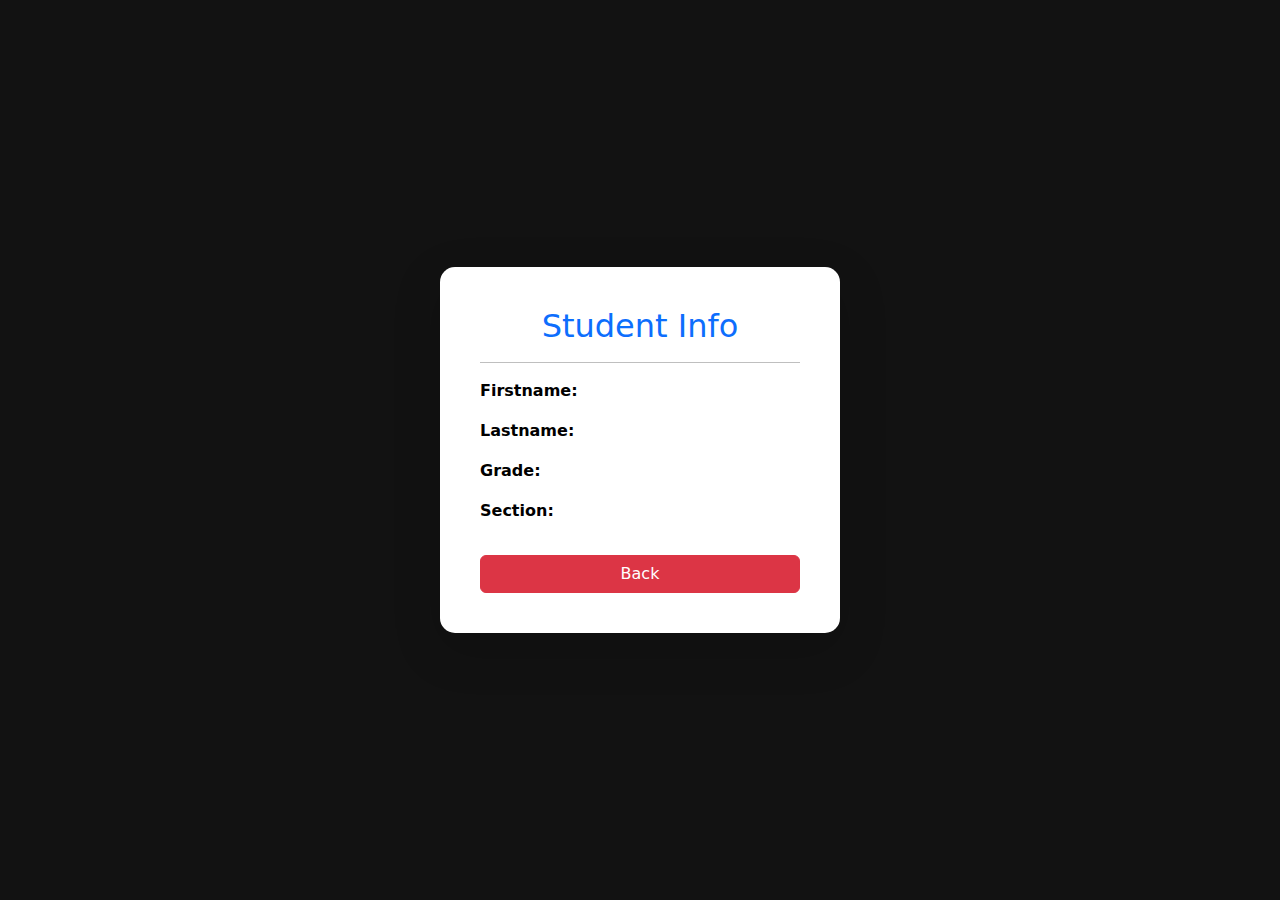
<file: display.html>
<!DOCTYPE html>
<html lang="en">
<head>
    <link href="https://cdn.jsdelivr.net/npm/bootstrap@5.3.0/dist/css/bootstrap.min.css" rel="stylesheet">
      <link rel="icon" type="image/png" href="rrrr.jpg">
    <style>
        body { background: #121212; color: white; display: flex; align-items: center; height: 100vh; }
        .info-card { background: white; color: black; padding: 40px; border-radius: 15px; margin: auto; width: 400px; }
    </style>
</head>
<body>
    <div class="info-card shadow-lg">
        <h2 class="text-center text-primary">Student Info</h2>
        <hr>
        <p><strong>Firstname:</strong> <span id="outFname"></span></p>
        <p><strong>Lastname:</strong> <span id="outLname"></span></p>
        <p><strong>Grade:</strong> <span id="outGrade"></span></p>
        <p><strong>Section:</strong> <span id="outSec"></span></p>
        
        <button class="btn btn-danger w-100 mt-3" onclick="window.location.href='login3.html'">Back</button>
    </div>
    
    <script>
        let data = localStorage.getItem("studentData");
        if (data) {
            let info = JSON.parse(data);
            document.getElementById("outFname").innerText = info.fname;
            document.getElementById("outLname").innerText = info.lname;
            document.getElementById("outGrade").innerText = info.grade;
            document.getElementById("outSec").innerText = info.section;
        }
        function togglePass() {
    // Kuhaon ang duha ka password fields
    let p1 = document.getElementById("p1");
    let p2 = document.getElementById("p2");
    let check = document.getElementById("showPass");

    // I-check kung naka-check ang box
    if (check.checked) {
        p1.type = "text";
        p2.type = "text";
    } else {
        p1.type = "password";
        p2.type = "password";
    }
}
    </script>
</body>

</html>
</file>
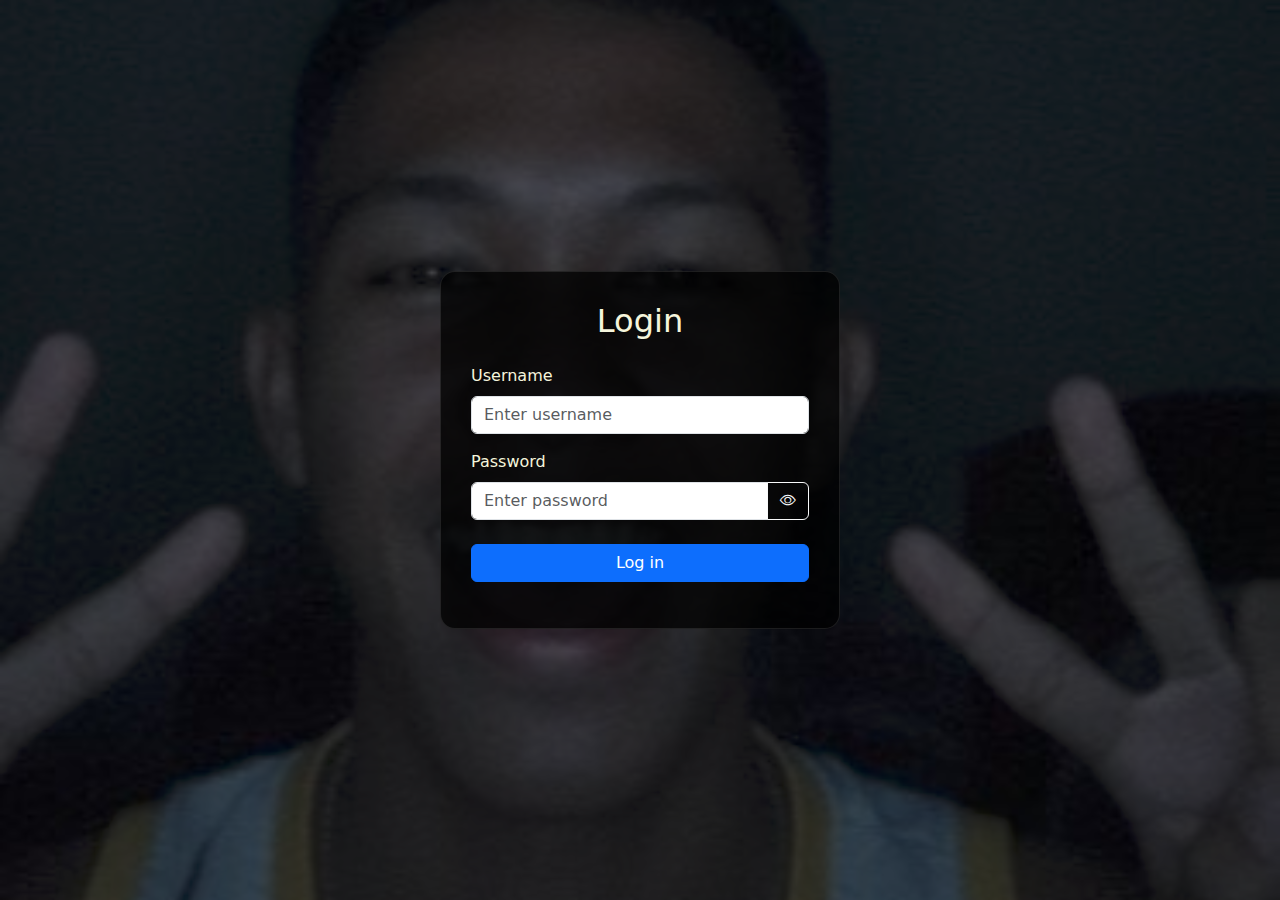
<file: login2.html>
<!DOCTYPE html>
<html lang="en">
<head>
    <meta charset="UTF-8">
    <meta name="viewport" content="width=device-width, initial-scale=1.0">
    <title>Bootstrap Login with Eye Icon</title>
    <link href="https://cdn.jsdelivr.net/npm/bootstrap@5.3.0/dist/css/bootstrap.min.css" rel="stylesheet">
    <link rel="stylesheet" href="https://cdn.jsdelivr.net/npm/bootstrap-icons@1.11.1/font/bootstrap-icons.css">
      <link rel="icon" type="image/png" href="rrrr.jpg">
    <style>
        body {
            background-image: url('gggg.jpg');
            background-repeat: no-repeat;
            background-size: cover;
            background-position: center;
            background-attachment: fixed;
            background-color: rgba(23, 23, 23, 0.6);
            background-blend-mode: darken;
            height: 100vh;
            display: flex;
            align-items: center;
            justify-content: center;
            color: beige;
        }
        .login-card {
            background: rgba(0, 0, 0, 0.75);
            padding: 30px;
            border-radius: 15px;
            width: 100%;
            max-width: 400px;
            border: 1px solid rgba(255, 255, 255, 0.1);
        }
    </style>
</head>
<body>

    <div class="login-card text-center">
        <h2 class="mb-4">Login</h2>
        
        <div class="mb-3 text-start">
            <label class="form-label">Username</label>
            <input type="text" class="form-control" id="userInput" placeholder="Enter username">
        </div>

        <div class="mb-4 text-start">
            <label class="form-label">Password</label>
            <div class="input-group">
                <input type="password" class="form-control" id="passInput" placeholder="Enter password">
                <button class="btn btn-outline-light" type="button" id="togglePass" onclick="ipakitaPass()">
                    <i id="eyeIcon" class="bi bi-eye"></i>
                </button>
            </div>
        </div>

        <button class="btn btn-primary w-100" onclick="kuhavalue()">Log in</button>
        <p id="display" class="mt-3"></p>
    </div>

    <script>
        function ipakitaPass() {
            let passInput = document.getElementById("passInput");
            let eyeIcon = document.getElementById("eyeIcon");

            if (passInput.type === "password") {
                passInput.type = "text";
                eyeIcon.classList.remove("bi-eye");
                eyeIcon.classList.add("bi-eye-slash");
            } else {
                passInput.type = "password";
                eyeIcon.classList.remove("bi-eye-slash");
                eyeIcon.classList.add("bi-eye");
            }
        }

        function kuhavalue() {
            // Gikuha ang value gikan sa inputs
            let user = document.getElementById("userInput").value;
            let pass = document.getElementById("passInput").value;
            let display = document.getElementById("display");

            // Pag-check kung sakto ba ang credentials
            if(user === "egonia" && pass === "0816") {
                display.innerText = "Welcome, Master Egonia!";
                display.className = "mt-3 text-success fw-bold"; // Mahimong Green kung sakto
            } else {
                display.innerText = "Sayop nga Username o Password!";
                display.className = "mt-3 text-danger fw-bold"; // Mahimong Pula kung sayop
            }
        }
    </script>
</body>

</html>
</file>
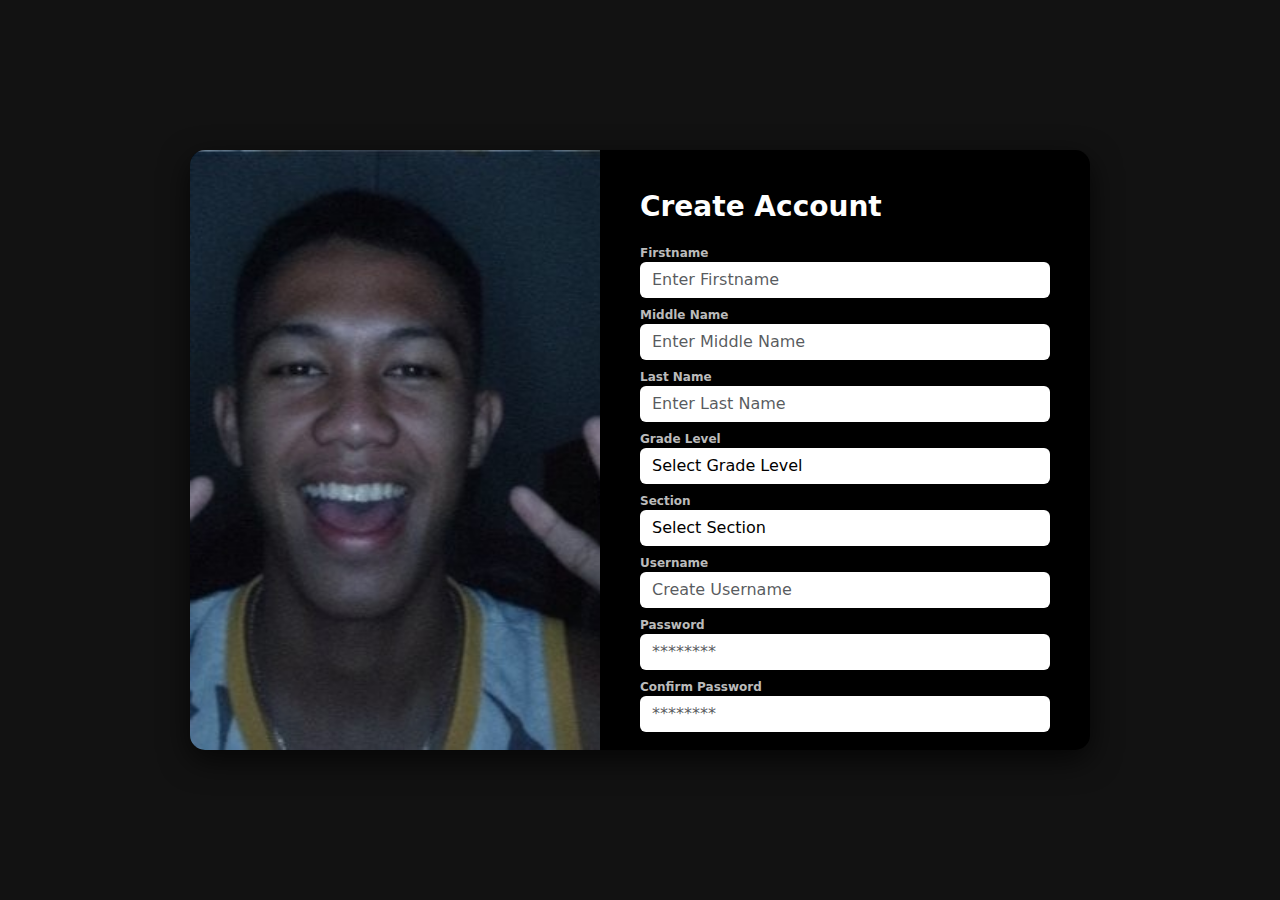
<file: login3.html>
<!DOCTYPE html>
<html lang="en">
<head>
    <meta charset="UTF-8">
    <meta name="viewport" content="width=device-width, initial-scale=1.0">
    <title>Create Account</title>
    <link href="https://cdn.jsdelivr.net/npm/bootstrap@5.3.0/dist/css/bootstrap.min.css" rel="stylesheet">
      <link rel="icon" type="image/png" href="rrrr.jpg">
    <style>
        body {
            background-color: #121212;
            color: white;
            height: 100vh;
            margin: 0;
            display: flex;
            align-items: center;
            justify-content: center;
        }
        .main-container {
            display: flex;
            width: 90%;
            max-width: 900px;
            height: 600px;
            background: #000;
            border-radius: 15px;
            overflow: hidden;
            box-shadow: 0 10px 30px rgba(0,0,0,0.7);
        }
        /* KINI ANG PARA SA PIC SA KILID */
        .image-side {
            flex: 1;
            background-image: url('gggg.jpg'); /* Siguroha nga husto ang ngalan sa imong picture file */
            background-size: cover;
            background-position: center;
            display: none; /* Default: tago sa gamay nga screen */
        }
        @media (min-width: 768px) {
            .image-side { display: block; }
        }
        .form-side {
            flex: 1;
            padding: 40px;
            overflow-y: auto;
        }
        label { font-size: 0.75rem; font-weight: bold; color: #bbb; margin-top: 8px; display: block; }
        .form-control { background: #fff; color: #000; border: none; margin-bottom: 5px; }
        h3 { font-weight: bold; margin-bottom: 20px; }
    </style>
</head>
<body>

<div class="main-container">
    <div class="image-side"></div>
    

    <div class="form-side">
        <h3>Create Account</h3>
        
        <label>Firstname</label>
        <input type="text" id="fname" class="form-control" placeholder="Enter Firstname">
        
        <label>Middle Name</label>
        <input type="text" id="mname" class="form-control" placeholder="Enter Middle Name">
        
        <label>Last Name</label>
        <input type="text" id="lname" class="form-control" placeholder="Enter Last Name">
        
        <label>Grade Level</label>
        <select id="grade" class="form-control">
            <option value="">Select Grade Level</option>
            <option value="11">Grade 11</option>
            <option value="12">Grade 12</option>
        </select>
        
        <label>Section</label>
        <select id="sec" class="form-control">
            <option value="">Select Section</option>
            <option value="TVL-11">TVL-11</option>
            <option value="STEM-12">STEM-12</option>
        </select>
        
        <label>Username</label>
        <input type="text" id="un" class="form-control" placeholder="Create Username">
        
        <label>Password</label>
        <input type="password" id="p1" class="form-control" placeholder="********">
        
        <label>Confirm Password</label>
        <input type="password" id="p2" class="form-control" placeholder="********">

        <button type="button" class="btn btn-primary w-100 mt-4" onclick="saveData()">REGISTER NOW</button>
        <div class="form-check mt-2 mb-3">
            <input class="form-check-input" type="checkbox" id="showPass" onclick="togglePass()">
            <label class="form-check-label text-white" for="showPass" style="font-size: 0.8rem; margin-top: 0;">
                Show Password
            </label>
        </div>
    </div>
    

<script>
function saveData() {
    const fn = document.getElementById("fname").value;
    const ln = document.getElementById("lname").value;
    const gr = document.getElementById("grade").value;
    const sc = document.getElementById("sec").value;
    const pw1 = document.getElementById("p1").value;
    const pw2 = document.getElementById("p2").value;

    if (fn === "" || ln === "" || pw1 === "") {
        alert("Palihog ayaw biyai nga blanko ang mga fields.");
        return;
    }

    if (pw1 !== pw2) {
        alert("Dili parehas ang password!");
        return;
    }

    const studentInfo = {
        fname: fn,
        lname: ln,
        grade: gr,
        section: sc
    };

    localStorage.setItem("studentData", JSON.stringify(studentInfo));
    window.location.href = "display.html";
}
function togglePass() {
    // Kuhaon ang duha ka password fields
    let p1 = document.getElementById("p1");
    let p2 = document.getElementById("p2");
    let check = document.getElementById("showPass");

    // I-check kung naka-check ang box
    if (check.checked) {
        p1.type = "text";
        p2.type = "text";
    } else {
        p1.type = "password";
        p2.type = "password";
    }
}
</script>

</body>

</html>
</file>
